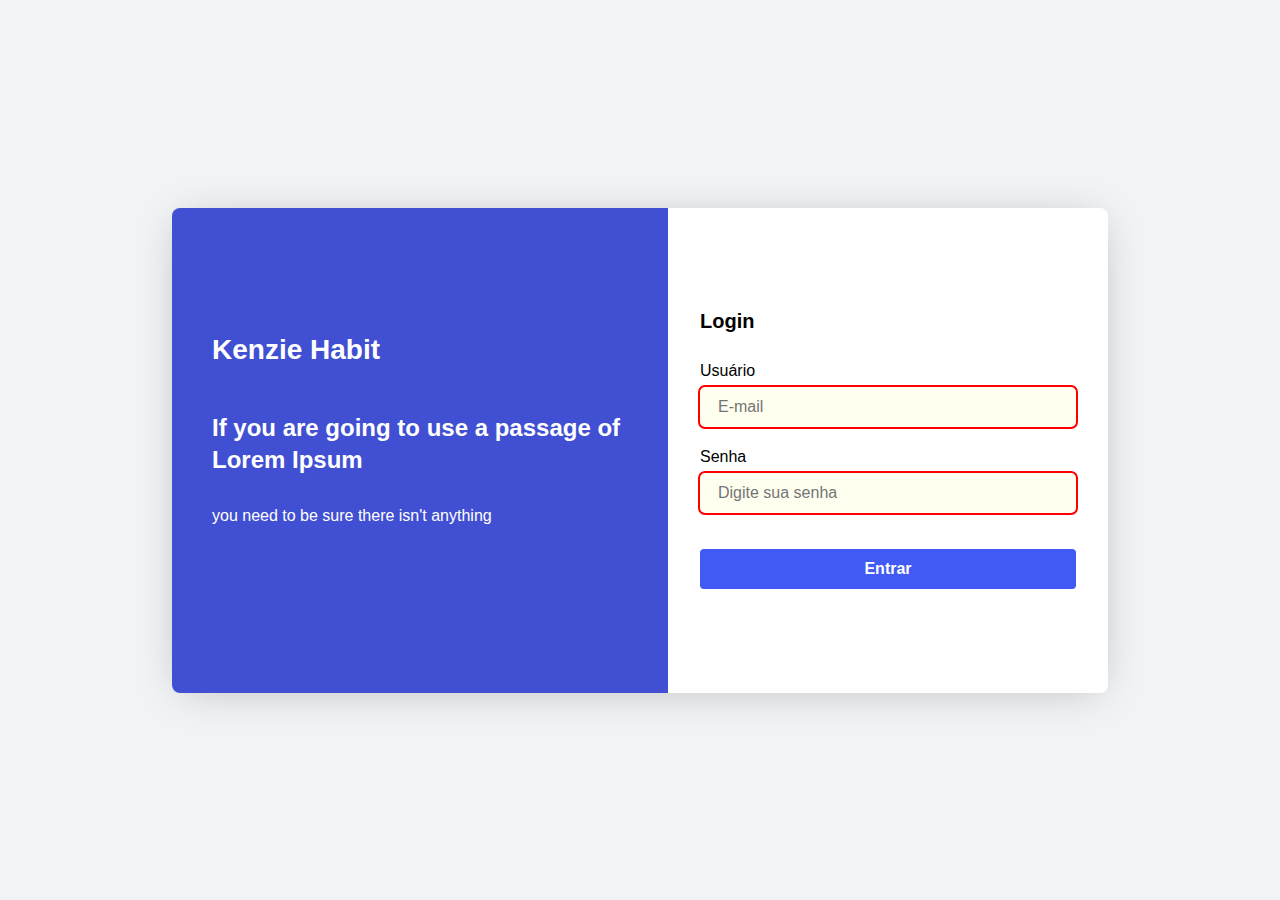
<file: index.html>
<!DOCTYPE html>
<html lang="pt-br">

<head>
  <meta charset="UTF-8" />
  <meta http-equiv="X-UA-Compatible" content="IE=edge" />
  <meta name="viewport" content="width=device-width, initial-scale=1.0" />
  <link href="https://fonts.googleapis.com/css2?family=Inter:wght@400;500;600&display=swap" rel="stylesheet">
  <link rel="stylesheet" href="src/css/reset.css">
  <link rel="stylesheet" href="src/css/login.css">
  <title>Kenzie Habit</title>
</head>
<body>
  <main>
    <section class="container">
      <div class="box_info">
        <div class="info">
          <h1 class="tittle">Kenzie Habit</h1>
          <p class="description">If you are going to use a passage of Lorem Ipsum</p>
          <p class="description_2">you need to be sure there isn't anything</p>
        </div>
      </div>
      <div class="box_login">
        <form class="form">
          <h1>Login</h1>
          <div class="login">
            <label class="label" for="email_usuario">Usuário</label>
            <input required type="email" name="email_usuario" id="email_usuario" placeholder="E-mail">
          </div>
          <div class="senha">
            <label class="label" for="password">Senha</label>
            <input required type="password" name="password" id="password" placeholder="Digite sua senha">
            <label class="invalid_label --none" for="password">Usuário ou senha inválidos!</label>
          </div>         
          <button type="submit" class="btn-entrar">Entrar</button>
        </form>
      </div>
    </section>
  </main>
  <script type="module" src="src/scripts/login.js"></script>
</body>
</html>
</file>
<file: src/css/login.css>
:root {
    /* CORES DA MARCA */

    --brand-1: rgba(65, 90, 243, 1)
    --brand-2: rgba(65, 80, 210, 1)
    --brand-3: rgba(215, 228, 251, 1)

    /* TONS DE CINZA PARA BOTÕES, TEXTOS E BACKGROUNDS */

    --grey-1: rgba(33, 37, 41, 1)
    --grey-2: rgba(52, 58, 64, 1)
    --grey-3: rgba(173, 181, 189, 1)
    --grey-4: rgba(233, 236, 239, 1)
    --grey-5: rgba(241, 243, 245, 1)
    --grey-6: rgba(255, 255, 255, 1)

    /* CORES PARA FEEDBACK (ALERTA, SUCESSO, ERRO...) */

    --green-sucess: rgba(86, 207, 142, 1)
    --red--1: rgba(230, 68, 69, 1)
    --red--2: rgba(240, 56, 57, 1)
}

@media  screen and (max-width: 768px) {
    body {
        background-color: #ffffff;
        font-family: 'Montserrat', sans-serif;
        height: 100vh;
        width: 100vw;
        display: flex;
        justify-content: center;
        align-items: center;   
    }
    main {
        width: 100%;
        height: 100%;
        display: flex;
        justify-content: center;
        align-items: center;
    }
    .container {
        display: flex;
        justify-content: center;
        align-items: center;
        flex-direction: column;
        border-radius: 8px;
        box-shadow: 0px 4px 40px -10px rgba(0, 0, 0, 0.25);
        max-width: 90%;
        height: 29rem;
                
    }
    .box_info {
        display: flex;
        width: 100%;
        height: 40%;
        background-color: #4150D2; 
        color: white; 
        font-family: 'Poppins', sans-serif;
        border-top-left-radius: 8px;
        border-top-right-radius: 8px;
        
    }
    .info{
        padding: 1rem 2rem;
        display: flex;
        justify-content: center;
        flex-direction: column;
        gap: 0.7rem;
    }
    .box_info h1 {
        font-weight: 600;
        font-size: 1.75rem;
        max-width: 100%;  
    }
    .description {
        font-size: 0.9rem;
        font-weight: 600;
        line-height: 1.3rem;         
    }

    .description_2 {
        font-weight: 200;
        font-size: 0.8rem;
    }
    .box_login {
        display: flex;
        flex-direction: column;
        align-items: center;
        height: 60%;
        max-width: 100%;
        background-color: 
        #ffffff;
        border-bottom-left-radius: 8px;
        border-bottom-right-radius: 8px;
        padding-bottom: 1rem;
        
    }
    .form {
        display: flex;
        flex-direction: column;
        gap: 1.10rem;
        width: 16rem;
        padding: 1rem;        
    }
    .form h1 {
        font-weight: 700;
        font-size: 1.5rem;
    }
    
    input {
        height: 2rem;
        border: none;
        border-radius: 2px;
        padding: 0 1rem;
        border: none;
        border-radius: 4px;
        background-color: #F1F3F5;
    }
    .form button {
        width: 100%;
        background-color: #415AF3;
        padding: 1rem 2px;
        border-radius: 4px;
        border: none;
        color: white;
        font-size: 1rem;
        font-weight: 600;
        transition: 144ms;
    }
    .form button:hover {
        cursor: pointer;
        background-color: #1a36ed;
    
    }
    .login {
        display: flex;
        flex-direction: column;
        gap: 0.5rem;
      
       
    }
    
    .login input:invalid {
        background-color: ivory;
        border: none;
        outline: 2px solid red;
        border-radius: 5px;
    }
    .senha {
        display: flex;
        flex-direction: column;
        gap: 0.5rem;
    }
    .senha input:invalid {
        background-color: ivory;
        border: none;
        outline: 2px solid red;
        border-radius: 5px;
    }
    
    .label {
        font-size: 1rem;
    }
    .invalid_label {
        display: block;
        margin-top: 0.5rem;
        font-size: 0.87rem;
        background-color: rgb(243, 184, 184);
        padding: 5px 5px;
        border-radius: 4px;
        width: 19rem;
    }
    .--none {
        display: none;
    }
    
}
@media  screen and (min-width: 769px) and (max-width:1023px) {
    body {
        background-color: #ffffff;
        font-family: 'Montserrat', sans-serif;
        height: 100vh;
        width: 100vw;
        display: flex;
        justify-content: center;
        align-items: center;   
    }
    main {
        width: 100%;
        height: 100%;
        display: flex;
        justify-content: center;
        align-items: center;
    }
    .container {
        display: flex;
        justify-content: center;
        align-items: center;
        flex-direction: column;
        border-radius: 8px;
        box-shadow: 0px 4px 40px -10px rgba(0, 0, 0, 0.25);
        max-width: 90%;
        height: 29rem;
                
    }
    .box_info {
        display: flex;
        width: 100%;
        height: 40%;
        background-color: #4150D2; 
        color: white; 
        font-family: 'Poppins', sans-serif;
        border-top-left-radius: 8px;
        border-top-right-radius: 8px;
        
    }
    .info{
        padding: 1rem 2rem;
        display: flex;
        justify-content: center;
        flex-direction: column;
        gap: 0.7rem;
    }
    .box_info h1 {
        font-weight: 600;
        font-size: 1.75rem;
        max-width: 100%;  
    }
    .description {
        font-size: 0.9rem;
        font-weight: 600;
        line-height: 1.3rem;         
    }

    .description_2 {
        font-weight: 200;
        font-size: 0.8rem;
    }
    .box_login {
        display: flex;
        flex-direction: column;
        align-items: center;
        height: 60%;
        max-width: 100%;
        background-color: 
        #ffffff;
        border-bottom-left-radius: 8px;
        border-bottom-right-radius: 8px;
        padding-bottom: 1rem;
        
    }
    .form {
        display: flex;
        flex-direction: column;
        gap: 1.10rem;
        width: 16rem;
        padding: 1rem;        
    }
    .form h1 {
        font-weight: 700;
        font-size: 1.5rem;
    }
    
    input {
        height: 2rem;
        border: none;
        border-radius: 2px;
        padding: 0 1rem;
        border: none;
        border-radius: 4px;
        background-color: #F1F3F5;
    }
    .form button {
        width: 100%;
        background-color: #415AF3;
        padding: 1rem 2px;
        border-radius: 4px;
        border: none;
        color: white;
        font-size: 1rem;
        font-weight: 600;
        transition: 144ms;
    }
    .form button:hover {
        cursor: pointer;
        background-color: #1a36ed;
    
    }
    .login {
        display: flex;
        flex-direction: column;
        gap: 0.5rem;
      
       
    }
    
    .login input:invalid {
        background-color: ivory;
        border: none;
        outline: 2px solid red;
        border-radius: 5px;
    }
    .senha {
        display: flex;
        flex-direction: column;
        gap: 0.5rem;
    }
    .senha input:invalid {
        background-color: ivory;
        border: none;
        outline: 2px solid red;
        border-radius: 5px;
    }
    
    .label {
        font-size: 1rem;
    }
    .invalid_label {
        display: block;
        margin-top: 0.5rem;
        font-size: 0.87rem;
        background-color: rgb(243, 184, 184);
        padding: 5px 5px;
        border-radius: 4px;
        width: 19rem;
    }
    .--none {
        display: none;
    }
    
}

@media screen and (min-width: 1024px){
    body {
        background-color: #F1F3F5;
        display: flex;
        font-family: 'Montserrat', sans-serif;
        justify-content: center;
        align-items: center;
        height: 100vh;
        overflow-y: hidden;
    
    }
    main {
       display: flex;
        justify-content: center;
        align-items: center;
        
    }
    .container {
        display: flex;
        height: 30.313rem;
        border-radius: 8px;
        box-shadow: 0px 4px 40px -10px rgba(0, 0, 0, 0.25);
        margin: 2rem 2rem;
        min-width: 90%;
       
    }
    .box_info {
        display: flex;
        justify-content: start;
        width: 50%;
        background-color: #4150D2; 
        color: white; 
        font-family: 'Poppins', sans-serif;
        border-bottom-left-radius: 8px;
        border-top-left-radius: 8px;
        padding: 1rem 2.5rem;
    }
    .box_info h1 {
        margin-top: 7rem;
        margin-bottom: 3rem;
        font-weight: 600;
        font-size: 1.75rem;
        
    }
    .description {
        font-size: 1.5rem;
        font-weight: 600;
        width: 26rem;
        line-height: 2rem;
        
    }
   
    .description {
        margin-bottom: 2rem;
    }
    .description_2 {
        font-weight: 200;
    }
    .box_login {
        display: flex;
        flex-direction: column;
        justify-content: center;
        align-items: center;
        width: 50%;
        background-color: 
        #FFFFFF;
        border-bottom-right-radius: 8px;
        border-top-right-radius: 8px;
        padding: 1rem 2rem;
    }
    .form {
        display: flex;
        flex-direction: column;
        width: 23.5rem;
    }
    .form h1 {
        font-weight: 700;
        margin-bottom: 2rem;
        font-size: 1.25rem;
    }
    input {
        height: 2.5rem;
        border: none;
        border-radius: 4px;
        padding: 0 1.125rem;
        border: none;
        border-radius: 4px;
        background-color: #F1F3F5;
    }
    .form button {
        width: 100%;
        margin-top: 2.25rem;
        background-color: #415AF3;
        padding: 12px 50px;
        border-radius: 4px;
        border: none;
        color: white;
        font-size: 1rem;
        font-weight: 600;
        transition: 144ms;
    }
    .form button:hover {
        cursor: pointer;
        background-color: #1a36ed;
    
    }
    .login {
        display: flex;
        flex-direction: column;
        gap: 0.5rem;
        margin-bottom: 1.375rem;
    }
    .login input:invalid {
        background-color: ivory;
        border: none;
        outline: 2px solid red;
        border-radius: 5px;
    }
    .senha {
        display: flex;
        flex-direction: column;
        gap: 0.5rem;
    }
    .senha input:invalid {
        background-color: ivory;
        border: none;
        outline: 2px solid red;
        border-radius: 5px;
    }
    
    .label {
        font-size: 1rem;
    }
    .invalid_label {
        display: block;
        margin-top: 0.5rem;
        font-size: 0.87rem;
        background-color: rgb(243, 184, 184);
        padding: 5px 5px;
        border-radius: 4px;
        width: 19rem;
    }
    .--none {
        display: none;
    }
}
</file>
